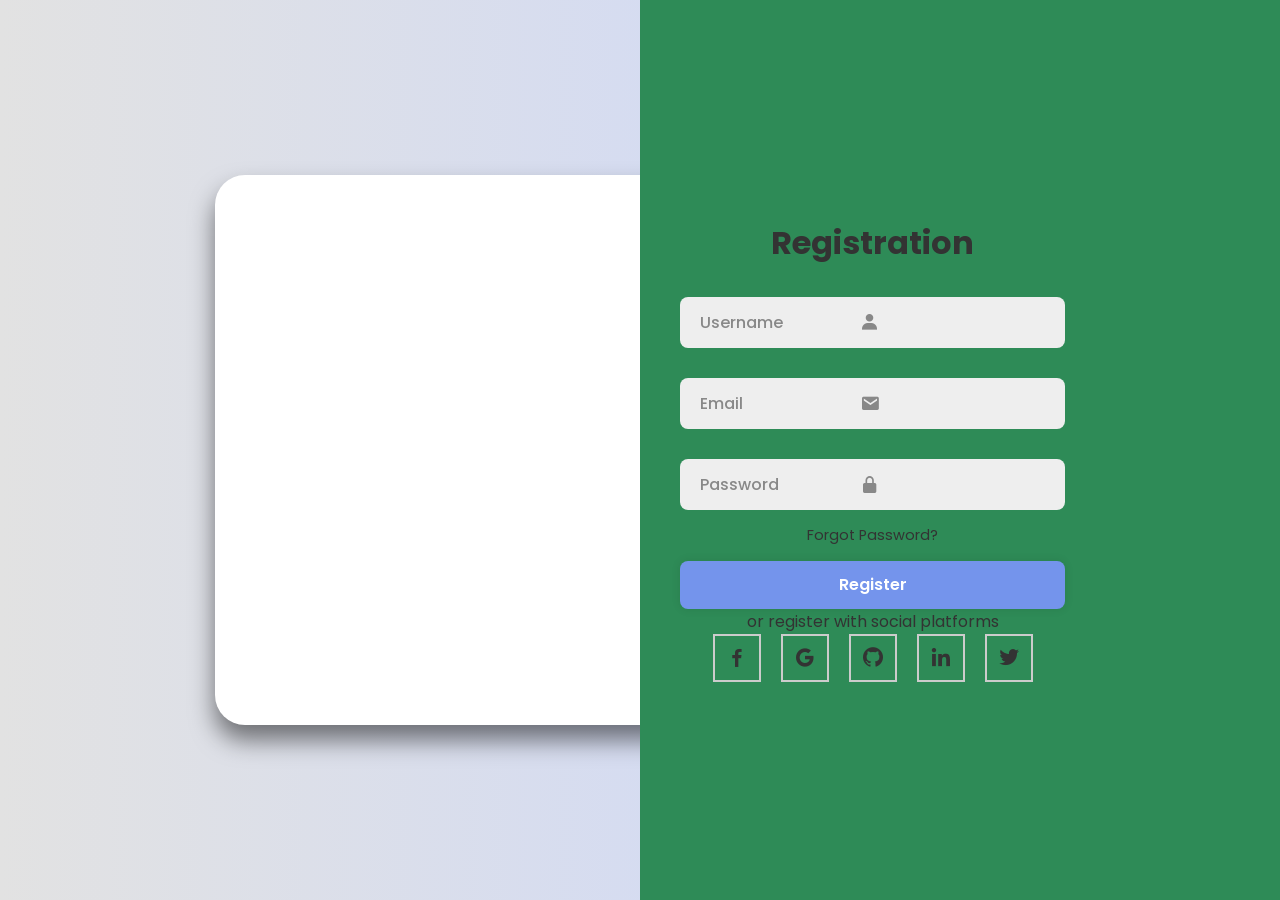
<file: IDE G9 Website/index.html>
<!DOCTYPE html>
<html lang="en">
<head>
    <meta charset="UTF-8">
    <meta http-equiv="X-UA-Compatible" content="IE=edge">
    <meta name="viewport" content="width=device-width, initial-scale=1.0">
    <title>Responsive Login And Registration Form Using HTML and CSS & JavaScript | DEV001</title>
    <link href='https://unpkg.com/boxicons@2.1.4/css/boxicons.min.css' rel='stylesheet'>
    <link rel="stylesheet" href="style.css">
</head>

<body>

    <div class="container">
        <div class="form-box logiform action="">
                <h1>Login</h1>
                <div class="input-box">
                    <input type="text" placeholder="Username" required><i class='bx bxs-user'></i>
                </div>
                <div class="input-box">
                    <input type="password" placeholder="Password" required><i class='bx bxs-lock-alt'></i>
                </div>
                <div class="forgot-link">
                    <a href="#">Forgot Password?</a>
                </div>
                <button type="submit" class="btn">Login</button>
                <p>or login with social platforms</p>
                <div class="social-icons">
                    <a href="#"><i class='bx bxl-facebook'></i></a>
                    <a href="#"><i class='bx bxl-google'></i></a>
                    <a href="#"><i class='bx bxl-github'></i></a>
                    <a href="#"><i class='bx bxl-linkedin'></i></a>
                    <a href="#"><i class='bx bxl-twitter'></i></a>
                </div>
            </form>
        </div>
            
    </div>

    <div class="form-box register">
        <form action="">
                <h1>Registration</h1>
                <div class="input-box">
                    <input type="text" placeholder="Username" required><i class='bx bxs-user'></i>
                </div>
                <div class="input-box">
                    <input type="email" placeholder="Email" required><i class='bx bxs-envelope'></i>
                </div>
                <div class="input-box">
                    <input type="password" placeholder="Password" required><i class='bx bxs-lock-alt'></i>
                </div>
                <div class="forgot-link">
                    <a href="#">Forgot Password?</a>
                </div>
                <button type="submit" class="btn">Register</button>
                <p>or register with social platforms</p>
                <div class="social-icons">
                    <a href="#"><i class='bx bxl-facebook'></i></a>
                    <a href="#"><i class='bx bxl-google'></i></a>
                    <a href="#"><i class='bx bxl-github'></i></a>
                    <a href="#"><i class='bx bxl-linkedin'></i></a>
                    <a href="#"><i class='bx bxl-twitter'></i></a>
            </form>
        </div>
            
    </div>
    
    
</body>
</html>
</file>
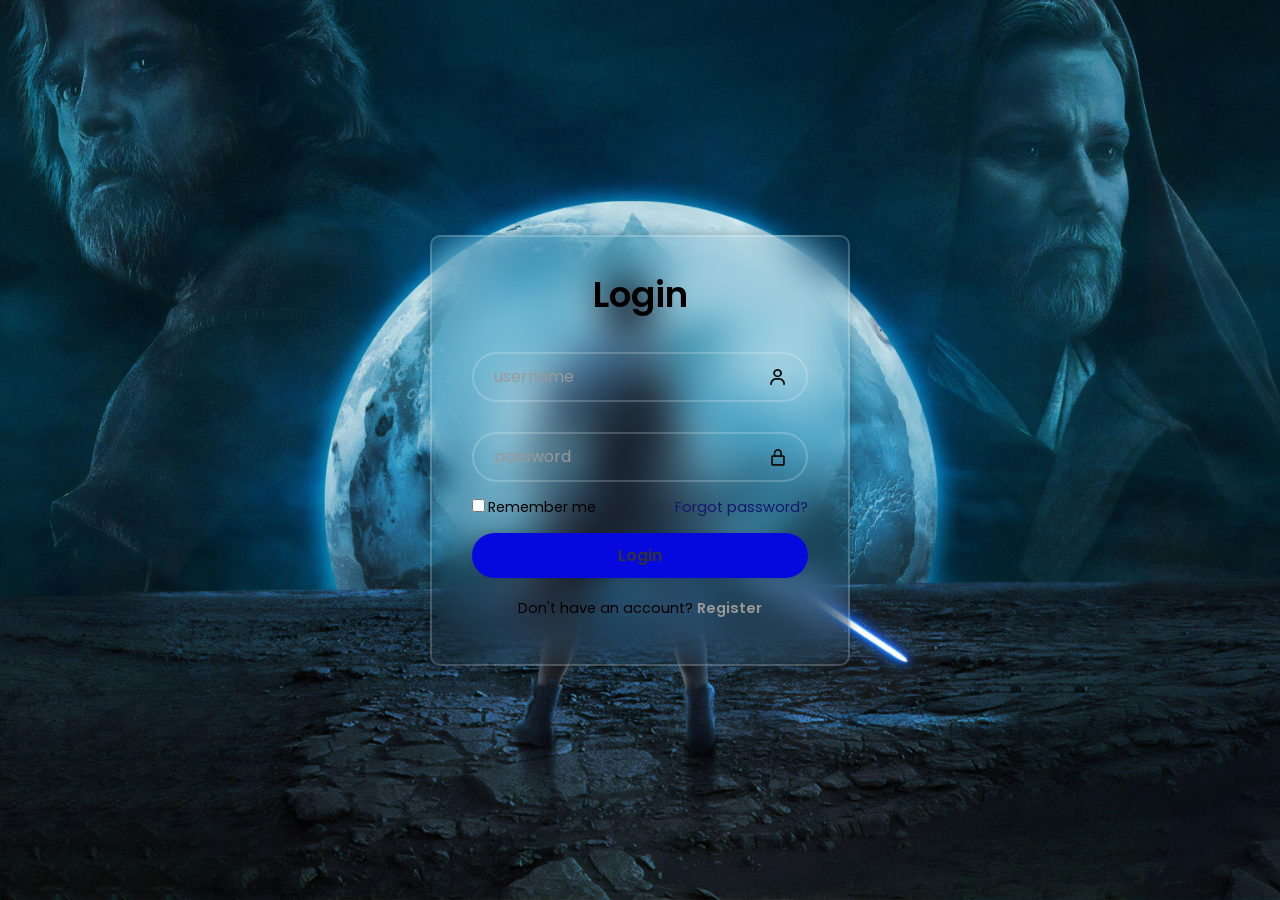
<file: IDE Website StarWars/index.html>
<!DOCTYPE html>
<html lang="en">

<head>
    <meta charset="UTF-8">
    <meta http-equiv="X-UA-Compatible" content="IE=edge">
    <meta name="viewport" content="width=device-width, initial-scale=1.0">
    <title>Login Form in HTML and CSS | Codehal</title>
    <link rel="stylesheet" href="style.css">
    <link href="https://unpkg.com/boxicons@latest/css/boxicons.min.css" rel="stylesheet">
</head>

<body>

    <div class="wrapper">
        <form action="">
            <h1>Login</h1>
            <div class="input-box">
                <input type="text" placeholder="username" required>
                <i class='bx bx-user'></i>
            </div>
            <div class="input-box">
                <input type="password" placeholder="password" required>
                <i class='bx bx-lock-alt'></i>
            </div>
            <div class="remember-forgot">
                <label><input type="checkbox">Remember me</label>
                <a href="#">Forgot password?</a>
            </div>

            <button type="submit" class="btn">Login</button>

            <div class="register-link">
                <p>Don't have an account? <a href="#">Register</a></p>
        </form>
    </div>


</body>

</html>
</file>
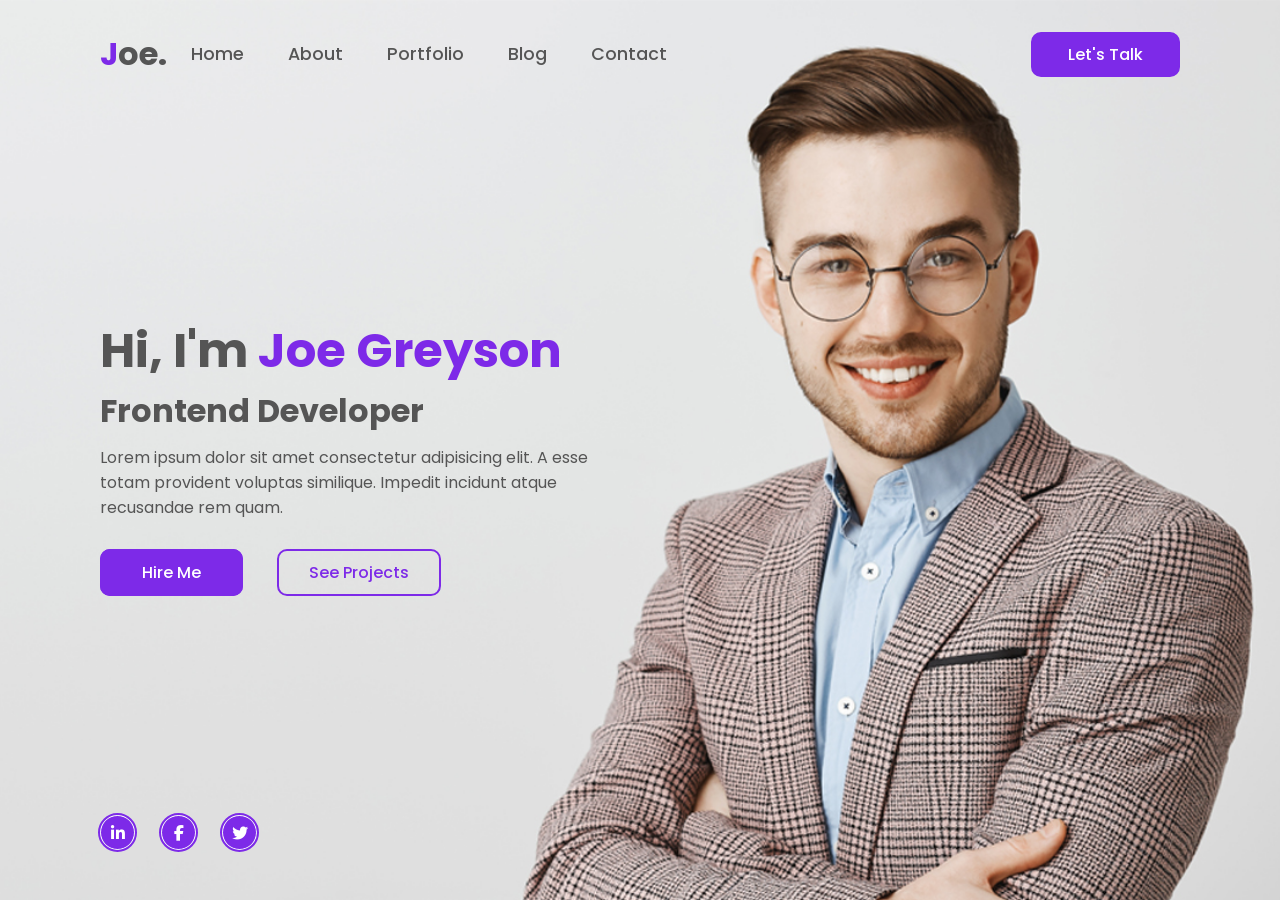
<file: Personal Portfolio Website/index.html>
<!DOCTYPE html>
<html lang="en">

<head>
    <meta charset="UTF-8">
    <meta http-equiv="X-UA-Compatible" content="IE=edge">
    <meta name="viewport" content="width=device-width, initial-scale=1.0">
    <title>Create a Personal Portfolio Website using HTML and CSS | Codehal</title>
    <link rel="stylesheet" href="https://cdnjs.cloudflare.com/ajax/libs/font-awesome/6.2.0/css/all.min.css">
    <link rel="stylesheet" href="style.css">
</head>

<body>

    <header>
        <h2 class="logo"><span>J</span>oe.</h2>
        <nav class="navigation">
            <a href="#">Home</a>
            <a href="#">About</a>
            <a href="#">Portfolio</a>
            <a href="#">Blog</a>
            <a href="#">Contact</a>
        </nav>
        <a href="#" class="btn-talk">Let's Talk</a>
    </header>

    <section class="home">
        <div class="content">
            <h2>Hi, I'm <span>Joe Greyson</span></h2>
            <h4>Frontend Developer</h4>
            <p>Lorem ipsum dolor sit amet consectetur adipisicing elit. A esse totam provident voluptas similique.
                Impedit incidunt atque recusandae rem quam.</p>
            <div class="btn-group">
                <a href="#">Hire Me</a>
                <a href="#">See Projects</a>
            </div>
            <div class="social-icons">
                <a href="#"><i class="fa-brands fa-linkedin-in"></i></a>
                <a href="#"><i class="fa-brands fa-facebook-f"></i></a>
                <a href="#"><i class="fa-brands fa-twitter"></i></a>
            </div>
        </div>
    </section>

</body>

</html>
</file>
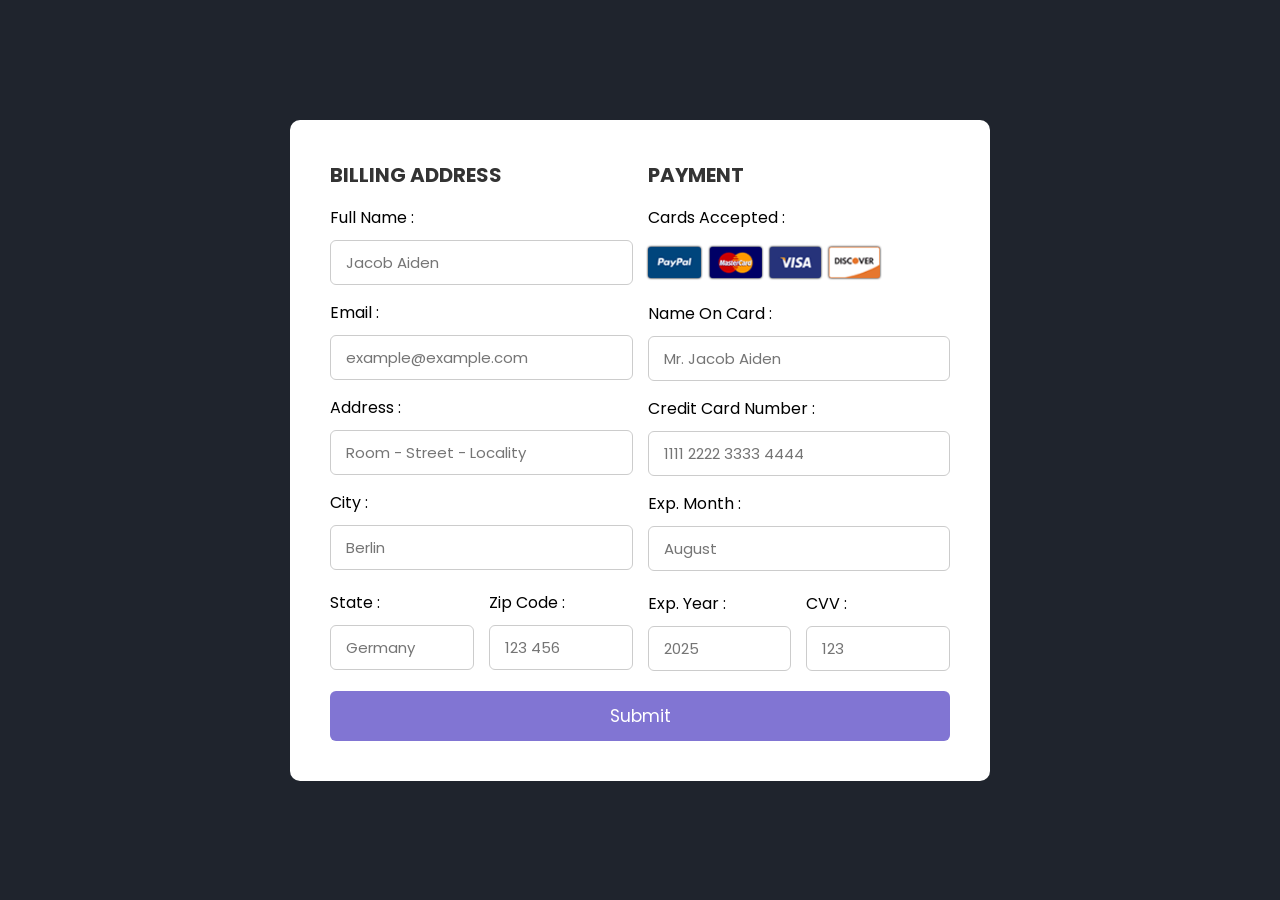
<file: Payment-Gateway-Form-Design-HTML-CSS/Payment Gateway Form Design HTML CSS/index.html>
<!DOCTYPE html>
<html lang="en">

<head>
    <meta charset="UTF-8">
    <meta http-equiv="X-UA-Compatible" content="IE=edge">
    <meta name="viewport" content="width=device-width, initial-scale=1.0">
    <title>Responsive Payment Gateway Form Design using HTML and CSS | Codehal</title>
    <link rel="stylesheet" href="style.css">
</head>

<body>

    <div class="container">
        <form action="">
            <div class="row">
                <div class="column">
                    <h3 class="title">Billing Address</h3>
                    <div class="input-box">
                        <span>Full Name :</span>
                        <input type="text" placeholder="Jacob Aiden">
                    </div>
                    <div class="input-box">
                        <span>Email :</span>
                        <input type="email" placeholder="example@example.com">
                    </div>
                    <div class="input-box">
                        <span>Address :</span>
                        <input type="text" placeholder="Room - Street - Locality">
                    </div>
                    <div class="input-box">
                        <span>City :</span>
                        <input type="text" placeholder="Berlin">
                    </div>

                    <div class="flex">
                        <div class="input-box">
                            <span>State :</span>
                            <input type="text" placeholder="Germany">
                        </div>
                        <div class="input-box">
                            <span>Zip Code :</span>
                            <input type="number" placeholder="123 456">
                        </div>
                    </div>
                </div>

                <div class="column">
                    <h3 class="title">Payment</h3>
                    <div class="input-box">
                        <span>Cards Accepted :</span>
                        <img src="imgcards.png" alt="">
                    </div>
                    <div class="input-box">
                        <span>Name On Card :</span>
                        <input type="text" placeholder="Mr. Jacob Aiden">
                    </div>
                    <div class="input-box">
                        <span>Credit Card Number :</span>
                        <input type="number" placeholder="1111 2222 3333 4444">
                    </div>
                    <div class="input-box">
                        <span>Exp. Month :</span>
                        <input type="text" placeholder="August">
                    </div>
                
                    <div class="flex">
                        <div class="input-box">
                            <span>Exp. Year :</span>
                            <input type="number" placeholder="2025">
                        </div>
                        <div class="input-box">
                            <span>CVV :</span>
                            <input type="number" placeholder="123">
                        </div>
                    </div>
                </div>
            </div>

            <button type="submit" class="btn">Submit</button>
        </form>
    </div>

</body>

</html>
</file>
<file: IDE G9 Website/style.css>
@import url('https://fonts.googleapis.com/css2?family=Poppins:wght@300;400;500;600;700&display=swap');
*{
    margin: 0;
    padding: 0;
    box-sizing: border-box;
    font-family: 'Poppins', sans-serif;
}

body{
    display: flex;
    justify-content: center;
    align-items: center;
    min-height: 100vh;
    background: linear-gradient(90deg, #e2e2e2, #c9d6ff);
}

.container{
    position: relative;
    width: 850px;
    height: 550px;
    background: #fff;
    border-radius: 30px;
    box-shadow: 0 15px 25px rgba(0,0,0,0.5);
    overflow: hidden;
}

.form-box {
    position: absolute;
    right: 0;
    width: 50%;
    height: 100%;
    background: seagreen;
    display: flex;
    align-items: center;
    color: #333;
    text-align: center;
    padding: 40px;
}

.form {
    width: 100%;
}

.container h1{
    font-size: 2.5em;
    font-weight: 600;
    margin-bottom: 10px;
}

.input-box{
    position: relative;
    width: 100%;
    margin: 30px 0;
}

.input-box input{
    width: 100%;
    padding: 13px 50px 13px 20px;
    font-size: 1em;
    border: none;
    outline: none;
    background: #eee;
    border-radius: 8px;
    color: #333;
    font-weight: 500;
}

.input-box input::placeholder {
    color: #888;
    font-weight: 500;
}

.input-box i{
    position: absolute;
    right: 20px;
    top: 50%;
    left: 15px;
    font-size: 20px;
    transform: translateY(-50%);
    color: #888;
}

.forgot-link{
    margin: -15px 0 15px;
    font-size: 0.9em;
    color: #888;
    text-decoration: none;
    display: block;
}

.forgot-link a {
    font-size: 14.5px;
    color: #333;
    text-decoration: none;
}

.btn {
    width: 100%;
    height: 48px;
    background: #7494ec;
    border-radius: 8px;
    box-shadow: 0 0 10px rgba(0,0,0,0.1);
    border: none;
    cursor: pointer;
    font-size: 16px;
    color: #fff;
    font-weight: 600;
}

.container p {
    font-size: 14.5px;
    margin: 15px 0;
}

.social-icons a {
    display: inline-flex;
    padding: 10px;
    border: 2px solid #ccc;
    font-size: 24px;
    color: #333;
    text-decoration: none;
    margin: 0 8px;
}
</file>
<file: IDE Website StarWars/style.css>
@import url('https://fonts.googleapis.com/css2?family=Poppins:wght@300;400;500;600;700&display=swap');

* {
    margin: 0;
    padding: 0;
    box-sizing: border-box;
    font-family: 'Poppins', sans-serif;
}

body {
    display: flex;
    justify-content: center;
    align-items: center;
    min-height: 100vh;
    background: url('2277696.jpg') no-repeat;
    background-size: cover;
    background-position: center;
}

.wrapper {
    width: 420px;
    background: transparent;
    border: 2px solid rgba(255, 255, 255, 0.2);
    backdrop-filter: blur(20px);
    box-shadow: 0 0 10px rgba(0, 0, 0, 0.2);
    padding: 30px 40px;
    border-radius: 10px;
}

.wrapper h1 {
    font-size: 36px;
    font-weight: 600;
    text-align: center;
}

.wrapper .input-box {
    position: relative;
    width: 100%;
    height: 50px;
    margin: 30px 0;
    font-size: 16px;
    border-radius: 5px;
}

.input-box input {
    width: 100%;
    height: 100%;
    background: transparent;
    font-size: 16px;
    color: hsl(0, 0%, 0%);
    padding: 20px 45px 20px 20px;
    border: none;
    outline: none;
    border: 2px solid rgba(255, 255, 255, 0.2);
    border-radius: 40px;
}

.input-box input::placeholder {
    color: #999;
}

.input-box i {
    position: absolute;
    right: 20px;
    top: 50%;
    transform: translateY(-50%);
    font-size: 20px;
    color: hsl(0, 10%, 8%);
    cursor: pointer;
}

.wrapper .remember-forgot {
    display: flex;
    justify-content: space-between;
    font-size: 14.5px;
    margin: -15px 0 15px;
}

.remember-forgot label input {
    accent-color: hsl(234, 55%, 21%);
    margin-right: 3px;
}

.remember-forgot a {
    color: hsl(239, 68%, 26%);
    text-decoration: none;
}

.remember-forgot a:hover {
    text-decoration: underline;
}

.wrapper .btn {
    width: 100%;
    padding: 10px;
    height: 45px;
    font-size: 16px;
    font-weight: 600;
    color: #333;
    background: hwb(239 2% 13%);
    border: none;
    outline: none;
    border-radius: 40px;
    box-shadow: 0 0 10px rgba(0, 0, 0, 0.1);
    cursor: pointer;
}

.wrapper .register-link {
    text-align: center;
    margin: 20px 0 15px;
    font-size: 14.5px;
}

.register-link p a {
    color: #999;
    font-weight: 600;
    text-decoration: none;
}

.register-link p a:hover {
    text-decoration: underline;
}
</file>
<file: Personal Portfolio Website/style.css>
@import url('https://fonts.googleapis.com/css2?family=Poppins:wght@300;400;500;600;700;800;900&display=swap');

* {
    margin: 0;
    padding: 0;
    box-sizing: border-box;
    font-family: 'Poppins', sans-serif;
}

header {
    position: fixed;
    top: 0;
    left: 0;
    width: 100%;
    padding: 30px 100px;
    display: flex;
    justify-content: space-between;
    align-items: center;
    z-index: 100;
}

.logo {
    font-size: 2em;
    color: #555;
    cursor: default;
}

.logo span {
    color: #7d2ae8;
}

.navigation {
    margin-left: -300px;
}

.navigation a {
    font-size: 1.1em;
    color: #555;
    text-decoration: none;
    margin-right: 40px;
    font-weight: 500;
    transition: .3s;
}

.navigation a:hover {
    color: #7d2ae8;
}

.btn-talk {
    color: #fff;
    text-decoration: none;
    padding: 8px 35px;
    background: #7d2ae8;
    border-radius: 10px;
    border: 2px solid #7d2ae8;
    font-weight: 500;
    transition: .3s;
}

.btn-talk:hover {
    color: #7d2ae8;
    background: transparent;
}

.home {
    position: relative;
    width: 100%;
    height: 100vh;
    background: url('background.jpg');
    background-size: cover;
    background-position: center;
    display: flex;
    align-items: center;
    padding: 30px 100px;
}

.content {
    max-width: 500px;
    color: #555;
}

.content h2 {
    font-size: 3em;
}

.content h2 span {
    color: #7d2ae8;
}

.content h4 {
    font-size: 2em;
}

.content p {
    padding: 10px 0 40px 0;
}

.btn-group a {
    color: #fff;
    text-decoration: none;
    padding: 10px 40px;
    background: #7d2ae8;
    border-radius: 10px;
    border: 2px solid #7d2ae8;
    font-weight: 500;
    transition: .3s;
}

.btn-group a:hover:nth-child(1) {
    color: #7d2ae8;
    background: transparent;
}

.btn-group a:nth-child(2) {
    color: #7d2ae8;
    background: transparent;
    margin-left: 30px;
    padding: 10px 30px;
}

.btn-group a:hover:nth-child(2) {
    color: #fff;
    background: #7d2ae8;
}

.social-icons {
    position: absolute;
    bottom: 50px;
}

.social-icons a {
    display: inline-block;
    width: 35px;
    height: 35px;
    background: #7d2ae8;
    border-radius: 50%;
    margin-right: 22px;
    text-align: center;
    line-height: 35px;
    border: 1px solid #fff;
    outline: 2px solid #7d2ae8;
    transition: .3s;
}

.social-icons a:hover {
    transform: translateY(-5px);
}

.social-icons a i {
    color: #fff;
}
</file>
<file: Payment-Gateway-Form-Design-HTML-CSS/Payment Gateway Form Design HTML CSS/style.css>
@import url('https://fonts.googleapis.com/css2?family=Poppins:wght@300;400;500;600;700;800;900&display=swap');

* {
    margin: 0;
    padding: 0;
    box-sizing: border-box;
    font-family: 'Poppins', sans-serif;
}

.container {
    display: flex;
    justify-content: center;
    align-items: center;
    min-height: 100vh;
    background: #1f242d;
    padding: 25px;
}

.container form {
    width: 700px;
    padding: 40px;
    background: #fff;
    border-radius: 10px;
}

form .row {
    display: flex;
    gap: 15px;
    flex-wrap: wrap;
}

.row .column {
    flex: 1 1 250px;
}

.column .title {
    font-size: 20px;
    color: #333;
    text-transform: uppercase;
    margin-bottom: 5px;
}

.column .input-box {
    margin: 15px 0;
}

.input-box span {
    display: block;
    margin-bottom: 10px;
}

.input-box input {
    width: 100%;
    padding: 10px 15px;
    border: 1px solid #ccc;
    border-radius: 6px;
    font-size: 15px;
}

.column .flex {
    display: flex;
    gap: 15px;
}

.flex .input-box {
    margin-top: 5px;
}

.input-box img {
    height: 34px;
    margin-top: 5px;
    filter: drop-shadow(0 0 1px #000);
}

form .btn {
    width: 100%;
    padding: 12px;
    background: #8175d3;
    border: none;
    outline: none;
    border-radius: 6px;
    font-size: 17px;
    color: #fff;
    margin-top: 5px;
    cursor: pointer;
    transition: .5s;
}

form .btn:hover {
    background: #6a5acd;
}
</file>
